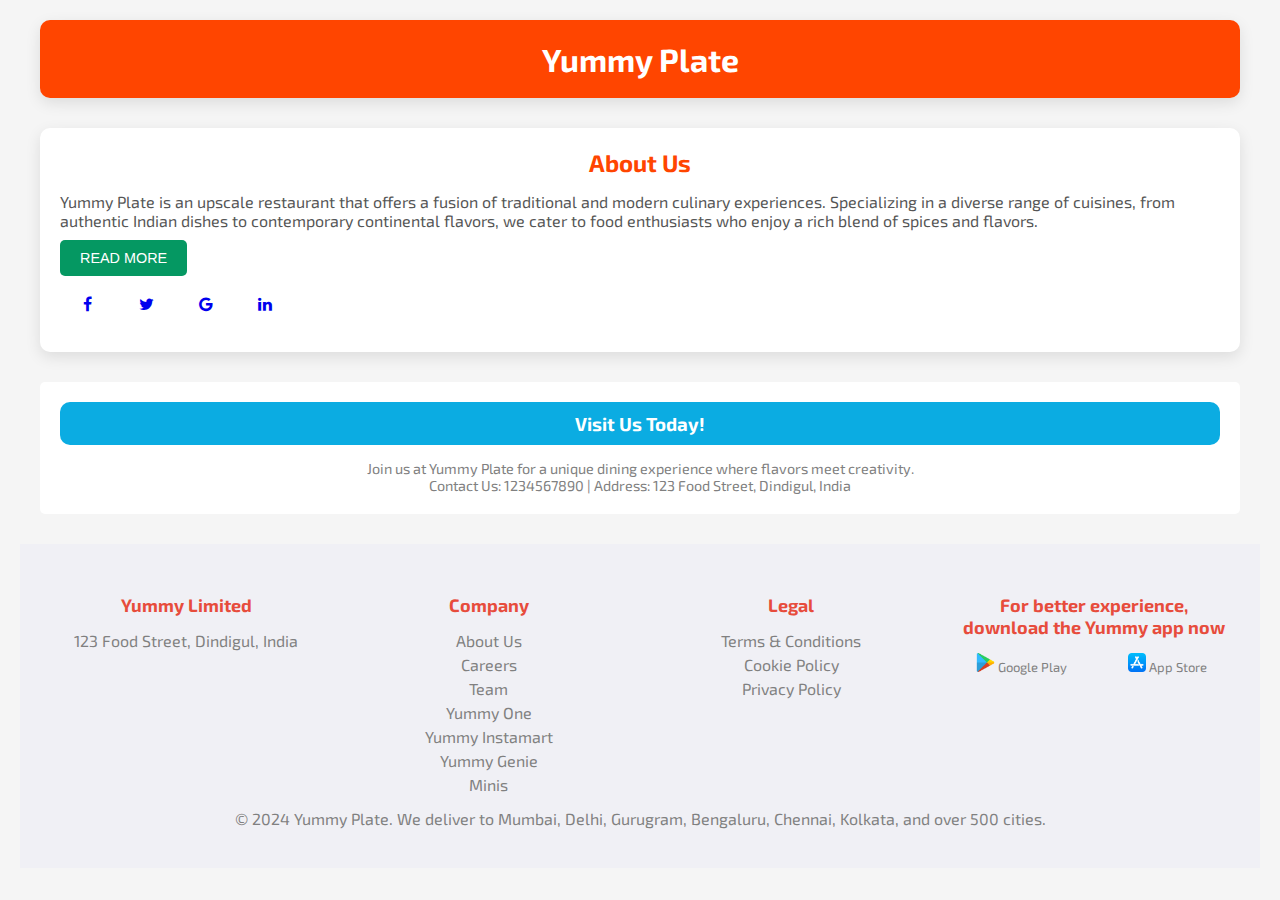
<file: about.html>
<!DOCTYPE html>
<html lang="en">

<head>
    <meta charset="UTF-8">
    <meta name="viewport" content="width=device-width, initial-scale=1.0">
    <title>About | Yummy Plate</title>
    <link rel="stylesheet" href="about.css">
    <link href="https://fonts.googleapis.com/css2?family=Exo+2:wght@100;400;600&display=swap" rel="stylesheet">
    <link rel="stylesheet" href="https://cdnjs.cloudflare.com/ajax/libs/font-awesome/4.7.0/css/font-awesome.min.css">
</head>

<body>
    <header class="header_section">
        <h1> Yummy Plate </h1>
    </header>

    <div class="about_section">
        <h2>About Us</h2>
        <div class="content_section">
            <p id="paragraph">
                Yummy Plate is an upscale restaurant that offers a fusion of traditional and modern culinary
                experiences.
                Specializing in a diverse range of cuisines, from authentic Indian dishes to contemporary continental
                flavors, we cater to food enthusiasts who enjoy a rich blend of spices and flavors.
            </p>
        </div>
        <button id="button"><a href="./about_text.text">Read More</a></button>
        <div id="icons">
            <a href="#" class="fa fa-facebook"></a>
            <a href="#" class="fa fa-twitter"></a>
            <a href="#" class="fa fa-google"></a>
            <a href="#" class="fa fa-linkedin"></a>
        </div>
    </div>


    <footer class="footer_section_1">
        <h3>Visit Us Today!</h3>
        <p>Join us at Yummy Plate for a unique dining experience where flavors meet creativity.</p>
        <p><span>Contact Us: 1234567890 | Address: 123 Food Street, Dindigul, India</span></p>
    </footer>


    <footer class="footer">
        <div class="footer-container">
            <div class="footer-section">
                <h3> Yummy Limited </h3>
                <p> 123 Food Street, Dindigul, India </p>
            </div>

            <div class="footer-section">
                <h3> Company </h3>
                <ul>
                    <li><a href="#">About Us</a></li>
                    <li><a href="#">Careers</a></li>
                    <li><a href="#">Team</a></li>
                    <li><a href="#">Yummy One</a></li>
                    <li><a href="#">Yummy Instamart</a></li>
                    <li><a href="#">Yummy Genie</a></li>
                    <li><a href="#">Minis</a></li>
                </ul>
            </div>

            <div class="footer-section">
                <h3>Legal</h3>
                <ul>
                    <li><a href="#">Terms & Conditions</a></li>
                    <li><a href="#">Cookie Policy</a></li>
                    <li><a href="#">Privacy Policy</a></li>
                </ul>
            </div>


            <!-- Download App Section -->
            <div class="footer-section">
                <h3>For better experience, download the Yummy app now</h3>
                <div class="app-icons">
                    <a href="https://play.google.com/store/games?hl=en&pli=1"><img src="./playstore.png"
                            alt="Google Play Store" id="playstore"> Google Play </a>

                    <a href="https://www.apple.com/in/app-store/"><img src="./app-store.png" alt="App Store"> App Store
                    </a>
                </div>
            </div>
        </div>

        <p class="footer-bottom">© 2024 Yummy Plate. We deliver to Mumbai, Delhi, Gurugram, Bengaluru, Chennai, Kolkata,
            and over 500 cities.</p>
    </footer>
</body>

</html>
</file>
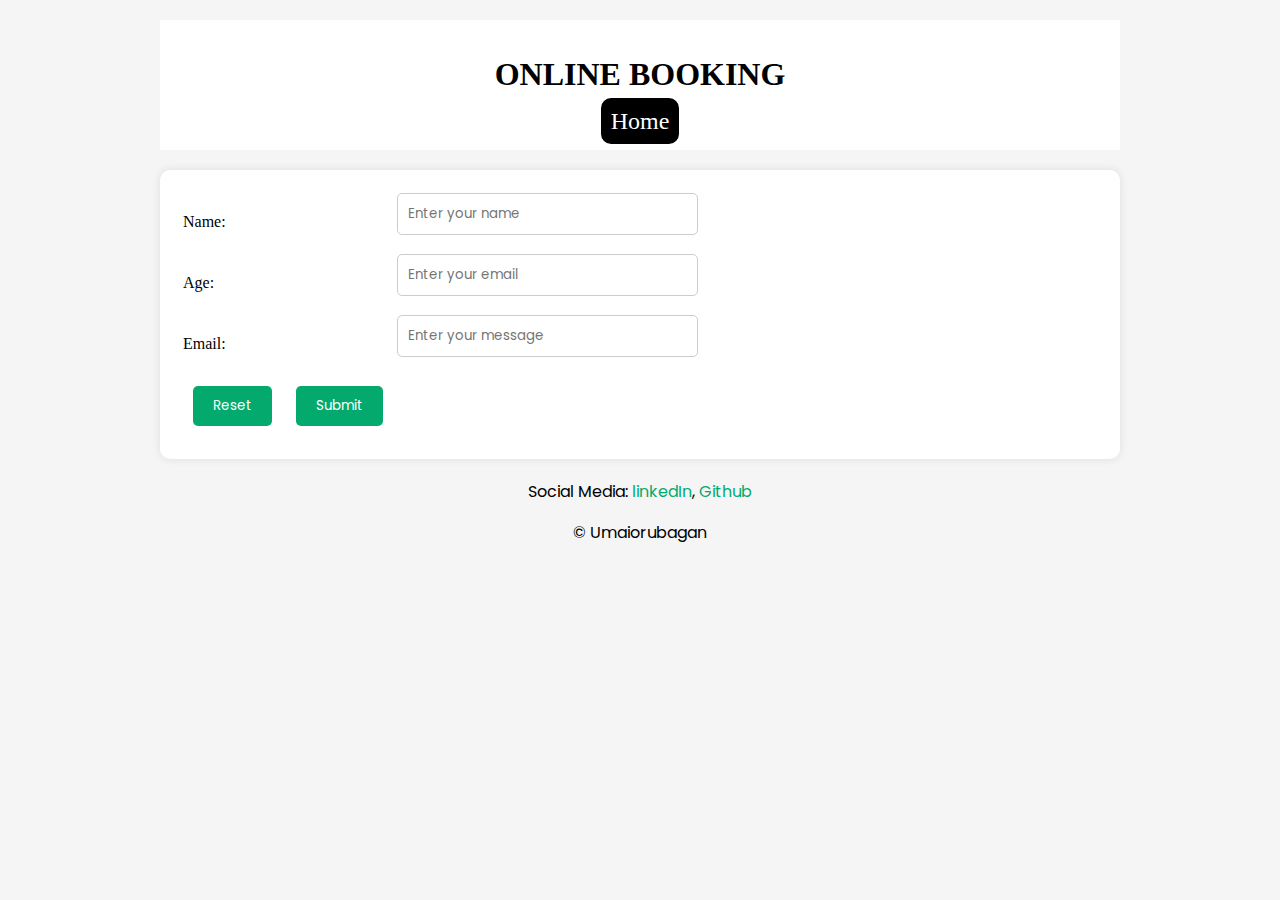
<file: contact form.html>
<!DOCTYPE html>
<html lang="en">

<head>
    <meta charset="UTF-8">
    <meta name="viewport" content="width=device-width, initial-scale=1.0">
    <title> Online Booking </title>
    <link rel="stylesheet" href="contact style.css">
    <link rel="preconnect" href="https://fonts.googleapis.com">
    <link rel="preconnect" href="https://fonts.gstatic.com" crossorigin>
    <link
        href="https://fonts.googleapis.com/css2?family=Libre+Baskerville:ital,wght@0,400;0,700;1,400&family=Poppins:ital,wght@0,100;0,200;0,300;0,400;0,500;0,600;0,700;0,800;0,900;1,100;1,200;1,300;1,400;1,500;1,600;1,700;1,800;1,900&display=swap"
        rel="stylesheet">
</head>

<body>
    <div class="container">

        <div class="section-one">

            <h1 class="section-one__name"> Online Booking </h1>
            <a class="section-one__contact" href="index.html" > Home </a>

        </div>

        <div class="contact-form">

            <form>
                <table>
                    <tr>
                        <td> Name: </td>
                        <td> <input type="text" placeholder="Enter your name" class="contact-form__input"></td>
                    </tr>

                    <tr>
                        <td> Age: </td>
                        <td> <input type="email" placeholder="Enter your email" class="contact-form__input"></td>
                    </tr>

                    <tr>
                        <td> Email: </td>
                        <td>
                            <input placeholder="Enter your message " class="contact-form__input"> </input>
                        </td>
                    </tr>

                    <div class="button-style">
                        <tr>
                            <td>
                                <input type="reset" class="contact-form__reset"> <input type="submit"
                                    class="contact-form__submit">
                            </td>
                        </tr>
                        </tr>
                    </div>
                </table>
            </form>
        </div>



        <div class="section-five">

            <p class="section-five__title"> Social Media:
                <a class="linked_pf" href="https://www.linkedin.com/in/umaiorubagan-v/" target="_blank">linkedIn</a>,
                <a class="github_pf" href="https://github.com/Umaiorubagan08" target="_blank">Github</a>
            </p>
            <p class="section-five__description"> &copy Umaiorubagan</p>
        </div>


    </div>

</body>

</html>
</file>
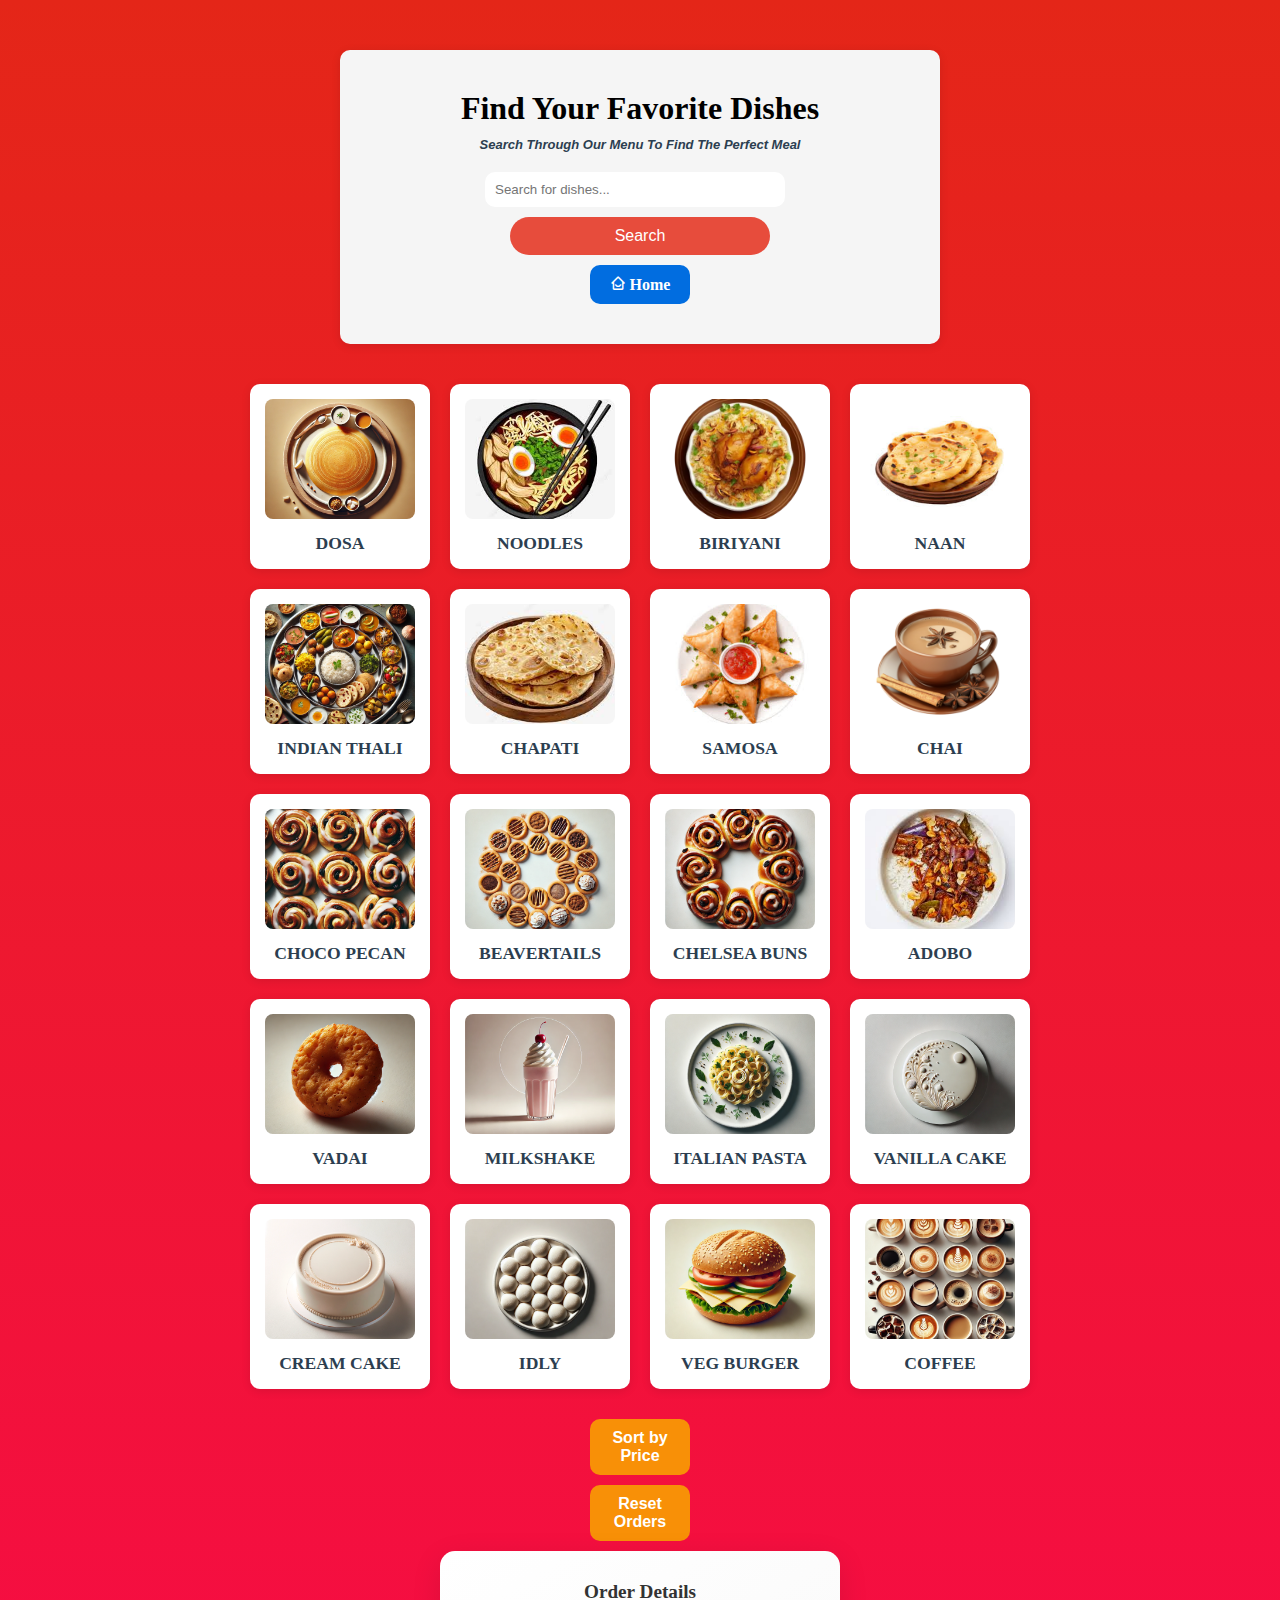
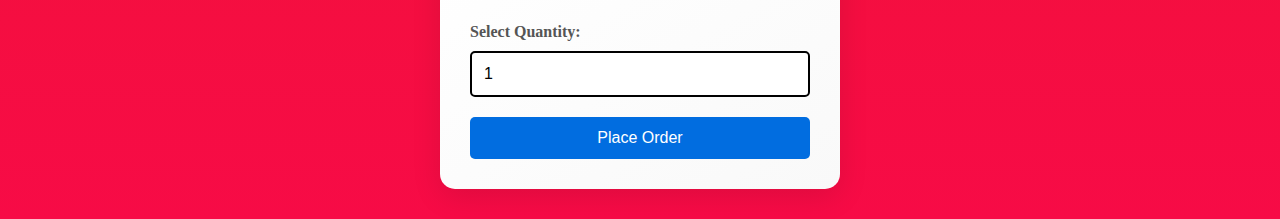
<file: search.html>
<!DOCTYPE html>
<html lang="en">

<head>
    <meta charset="UTF-8">
    <meta name="viewport" content="width=device-width, initial-scale=1.0">
    <title>Search Your Favorite Dishes</title>
    <link rel="stylesheet" href="https://cdnjs.cloudflare.com/ajax/libs/font-awesome/6.0.0/css/all.min.css">
    <link rel="stylesheet" href="search.css">
    <link href='https://unpkg.com/boxicons@2.1.4/css/boxicons.min.css' rel='stylesheet'>

</head>



<body>
    <section class="search_section">
        <h2>Find Your Favorite Dishes</h2>
        <p> Search through our menu to find the perfect meal </p>
        <form class="search_form" id="searchForm">
            <input type="text" id="searchInput" placeholder="Search for dishes..." required>
            <button type="submit" title="Search your favorite dishes">Search</button>
        </form>
        <button type="submit" title="Click to Home interface" id="home_button"> <a href="./index.html"> <i
                    class='bx bx-home-smile'></i> Home </a></button>
    </section>

    <section class="results_section" id="resultsSection"></section>




    <!-- Bottom footer design -->
    <div class="action-buttons" id="action-buttons">
        <button id="sort-button" type="button" title="Sort by price here">Sort by Price</button>
        <button id="reset-button" type="reset" title="Reset your orders">Reset Orders</button>
    </div>

    <div id="order-section" class="order-section">
        <h3>Order Details</h3>
        <form id="order-form">
            <label for="quantity">Select Quantity:</label>
            <input type="number" id="quantity" name="quantity" min="1" value="1" required>
            <button type="submit">Place Order</button>
        </form>
        <p id="order-confirmation">Your order has been placed. Enjoy your meal!</p>
    </div>
    </div>
    </div>

    <!--Js link-->
    <script>
        const dishes = [
            { name: "DOSA", image: "./dosa_ai (1).webp" },
            { name: "NOODLES", image: "./noodles_img.jpeg" },
            { name: "BIRIYANI", image: "./biriyani_img.png" },
            { name: "NAAN", image: "./Naan.jpeg" },
            { name: "INDIAN THALI", image: "./indian thali.webp" },
            { name: "CHAPATI", image: "./chapatti_img.jpeg" },
            { name: "SAMOSA", image: "./samosa.jpeg" },
            { name: "CHAI", image: "./chai.png" },
            { name: "CHOCO PECAN", image: "./choco chips.webp" },
            { name: "BEAVERTAILS", image: "./BeaverTails.webp" },
            { name: "CHELSEA BUNS", image: "./CHELSEA BUN.webp" },
            { name: "ADOBO", image: "./EGGPLANT ADOBO.jpeg" },

            { name: "VADAI", image: "./vadai.webp" },
            { name: "MILKSHAKE", image: "./milkshake.webp" },
            { name: "ITALIAN PASTA", image: "./pasta.webp" },
            { name: "VANILLA CAKE", image: "./cake 1.webp" },

            { name: "CREAM CAKE", image: "./cake 2.webp" },
            { name: "IDLY", image: "./idly.webp" },
            { name: "VEG BURGER", image: "./burger.webp" },
            { name: "COFFEE", image: "./coffee.webp" },

        ];

        // Function to display search results
        const displayResults = (results) => {
            const resultsSection = document.getElementById('resultsSection');
            resultsSection.innerHTML = '';

            if (results.length > 0) {
                results.forEach(dish => {
                    const dishCard = document.createElement('div');
                    dishCard.classList.add('dish_card');
                    dishCard.innerHTML = `
                        <img src="${dish.image}" alt="${dish.name}" class="dish_image">
                        <h3 class="dish_name">${dish.name}</h3>
                    `;
                    resultsSection.appendChild(dishCard);
                });
            } else {
                resultsSection.innerHTML = '<p class="no_results">No dishes found. Try searching for something else!</p>';
            }
        };

        document.getElementById('searchForm').addEventListener('submit', function (event) {
            event.preventDefault();
            const searchTerm = document.getElementById('searchInput').value.toLowerCase();
            const filteredDishes = dishes.filter(dish => dish.name.toLowerCase().includes(searchTerm));
            displayResults(filteredDishes);
        });

        // Display all dishes by default
        displayResults(dishes);
    </script>
</body>

</html>
</file>
<file: about.css>
* {
    margin: 0;
    padding: 0;
    box-sizing: border-box;
}

body {
    background-color: whitesmoke;
    color: #333;
    font-family: 'Exo 2', sans-serif;
    display: flex;
    flex-direction: column;
    align-items: center;
    padding: 20px;
}

/* Header Section */
.header_section {
    background-color: orangered;
    color: white;
    cursor: pointer;
    text-align: center;
    padding: 20px;
    border-radius: 10px;
    margin-bottom: 20px;
    box-shadow: 0 5px 15px rgba(0, 0, 0, 0.1);
    width: 100%;
    max-width: 1200px;
}

.header_section h1 {
    font-size: 2rem;
}

/* About Section */
.about_section, .mission_section, .chef_section, .experience_section, .values_section {
    background-color: white;
    border-radius: 10px;
    padding: 20px;
    margin: 10px;
    box-shadow: 0 5px 15px rgba(0, 0, 0, 0.1);
    max-width: 1200px;
    width: 100%;
}

.about_section h2, .mission_section h2, .chef_section h2, .experience_section h2, .values_section h2 {
    color: orangered;
    text-align: center;
    margin-bottom: 15px;
}

/* Content Section Styling */
.content_section {
    display: flex;
    flex-direction: row;
    align-items: center;
    gap: 20px;
}

#paragraph {
    font-size: 1rem;
    color: #555;
}

#image_one {
    width: 100%;
    max-width: 400px;
    border-radius: 10px;
}

/* Button Styles */
#button {
    display: inline-block;
    color: white;
    background-color: #059862;
    padding: 10px 20px;
    margin-top: 10px;
    border: none;
    border-radius: 5px;
    text-transform: uppercase;
    font-size: 0.9rem;
    cursor: pointer;
    transition: background-color 0.3s ease;
}

#button:hover {
    background-color: #046c4a;
}


.fa {
    margin: 10px;
    padding: 10px;
    border-radius: 10px;
    text-decoration: none;
    width: 35px;
    text-align: center;
}



.fa-facebook i{
    background:#3B5998;
    color:white;
}

.fa-twitter i{
    background: #3B5998;
    color:■white；
}

.fa-google i{
    background: #3B5998;
    color: white;
}

.fa-linkedin i{
    background: #3B5998;
    color: white;
}



#button a {
    text-decoration: none;
    color: white;
}

/* Footer Section */
.footer_section_1 {
    background-color: white;
    color: gray;
    text-align: center;
    padding: 20px;
    border-radius: 5px;
    margin-top: 20px;
    max-width: 1200px;
    width: 100%;
}

.footer_section_1 h3 {
    color: #fff;
    width: 100%;
    text-align: center;
    align-items: center;
    justify-content: center;
    background-color:  rgb(11, 172, 226);
    padding: 10px;
    border-radius: 10px;
    margin-bottom: 15px;
    cursor: pointer;
}

.footer_section_1 p {
    font-size: 0.9rem;
}

/* Responsive Design */
@media (max-width: 768px) {
    .content_section {
        flex-direction: column;
        text-align: center;
    }

    .header_section h1 {
        font-size: 1.5rem;
    }

    .footer_section_1 h3 {
        font-size: 1.2rem;
    }
}






/* Footer Styles */
.footer {
    background-color: #f0f0f5;
    color: gray;
    padding: 40px 20px;
    text-align: center;
    margin-top: 30px;
}

.footer-container {
    display: flex;
    flex-wrap: wrap;
    justify-content: space-around;
    gap: 10px;
    width: 100%;
    margin: 0 auto;
}

.footer-section {
    flex: 1 1 200px;
    margin: 10px;
}

.footer-section h3 {
    font-size: 18px;
    margin-bottom: 15px;
    color: #e74c3c;
    font-size: large;
}

.footer-section ul {
    list-style: none;
    padding: 0;
}

.footer-section ul li {
    margin: 5px 0;
}

.footer-section ul li a {
    color: gray;
    text-decoration: none;
    transition: color 0.3s;
}

.footer-section ul li a:hover {
    color: #e74c3c;
}

.footer-section p {
    margin: 5px 0;
    color: gray;
}







/* App Download Section */
.app-icons {
    display: flex;
    justify-content: center;
    gap: 20px;
    margin-top: 10px;
}

.app-icons img {
    width: 15%;
    height: auto;
    transition: transform 0.3s ease;
}

.app-icons a {
    text-decoration: none;
    color:gray;
    font-size: small;
    align-items: center;
    justify-content: center;
    text-align: center;


}

.app-icons img:hover {
    transform: scale(1.1);
}


@media (max-width: 768px) {
    .footer-container {
        flex-direction: column;
        align-items: center;
    }

    .footer-section {
        flex: 1 1 100%;
        text-align: left;
        padding: 10px 20px;
    }

    .footer-section h3 {
        font-size: 16px;
    }
}

@media (max-width: 480px) {
    .footer {
        padding: 20px 10px;
    }

    .footer-section {
        text-align: center;
    }

    .footer-section h3 {
        font-size: 14px;
    }

    .social-icons a {
        font-size: 20px;
    }
}
</file>
<file: contact style.css>
body {
    background-color: whitesmoke;
    background-size: cover;
    background-position: center;
    background-repeat: no-repeat;
    padding: 0;
    margin: 0;
    min-height: 100vh;
    animation: fadeIn 2s ease-in-out;
}

.section-one__contact {
    color: white;
    background-color: black;
    padding: 10px;
    border-radius: 10px;
    text-align: right;
    text-decoration: solid;
    font-size: x-large;
    font-family: Georgia, 'Times New Roman', Times, serif;
    animation: fadeIn 2s ease-in-out;
}

.container {
    width: 90%;
    max-width: 960px;
    margin: 0 auto;
    padding: 20px;
}

.section-one {
    background-color: #fff;
    padding: 15px;
    text-align: center;
    font-style: normal;
    color: black;
    animation: fadeIn 2s ease-in-out;
}

.section-one__name {
    text-transform: uppercase;
    font-family: Georgia, 'Times New Roman', Times, serif;
    margin-bottom: 15px;
}

.contact-form {
    background-color: white;
    padding: 20px;
    border-radius: 10px;
    box-shadow: 0px 0px 10px rgba(0, 0, 0, 0.1);
    margin-top: 20px;
    animation: fadeIn 2s ease-in-out;
}

.contact-form__input {
    width: 100%;
    padding: 10px;
    margin-bottom: 15px;
    border: 1px solid #ccc;
    border-radius: 5px;
    font-family: 'Poppins', sans-serif;
    transition: border-color 0.3s, box-shadow 0.3s;
}

.contact-form__input:focus {
    border-color: #04AA6D;
    box-shadow: 0 0 5px rgba(4, 170, 109, 0.5);
}

.button-style {
    text-align: center;
}

.contact-form__reset,
.contact-form__submit {
    padding: 10px 20px;
    margin: 10px;
    border: none;
    border-radius: 5px;
    background-color: #04AA6D;
    color: white;
    cursor: pointer;
    font-family: 'Poppins', sans-serif;
    transition: background-color 0.3s;
}

.contact-form__reset:hover,
.contact-form__submit:hover {
    background-color: #027a50;
}

.section-five {
    text-align: center;
    margin-top: 20px;
}

.section-five__title,
.section-five__description {
    color: black;
    font-family: 'Poppins', sans-serif;
}

.linked_pf,
.github_pf {
    color: #04AA6D;
    text-decoration: none;
    transition: color 0.3s;
}

.linked_pf:hover,
.github_pf:hover {
    color: #027a50;
}

/* Fade-in animation */
@keyframes fadeIn {
    from {
        opacity: 0;
    }
    to {
        opacity: 1;
    }
}

/* Media Queries for responsiveness */
@media (max-width: 768px) {
    .container {
        padding: 10px;
    }

    .section-one__name {
        font-size: 1.5rem;
    }

    .section-one__contact {
        font-size: large;
        padding: 5px;
    }

    .contact-form {
        padding: 10px;
    }
}

@media (max-width: 480px) {
    .section-one__name {
        font-size: 1.2rem;
    }

    .section-one__contact {
        font-size: medium;
        padding: 5px;
    }

    .contact-form {
        padding: 5px;
    }

    .contact-form__input {
        padding: 5px;
        margin-bottom: 10px;
    }

    .contact-form__reset,
    .contact-form__submit {
        padding: 5px 10px;
        margin: 5px;
    }
}
</file>
<file: search.css>
*{
    margin: 0;
    padding: 0;
    box-sizing: border-box;
}


body {
    margin: 10px;
    padding: 20px;
    background: linear-gradient(rgb(228, 38, 24), #f70b46);
    display: flex;
    justify-content: center;
    align-items: center;
    flex-direction: column;
    min-height: 100vh;
}

.search_section {
    padding: 40px;
    background-color: whitesmoke;
    color: black;
    border-radius: 10px;
    box-shadow: 0 2px 10px rgba(0, 0, 0, 0.1);
    margin: 20px;
    max-width: 600px;
    width: 90%;
    text-align: center;
}


.search_section h2{
    text-transform: capitalize;
    font-size: xx-large;

}
.search_section p{
    color: #2c3e50;
    text-transform: capitalize;
    font-style: italic;
    margin-top: 10px;
    margin-bottom: 10px;
    font-family: "Exo 2", sans-serif;
    font-weight: 600;
    font-size: small;
}



.search_form input {
    justify-content: center;
    align-items: center;
    margin-top: 10px;
    margin-bottom: 10px;
    padding: 10px;
    width: 70%;
    max-width: 300px;
    border: none;
    border-radius: 10px;
    margin-right: 10px;
}


.search_form input:focus{
    color: black;
    font-family: "Exo 2", sans-serif;
}

.search_form button {

    padding: 10px 20px;
    background-color: #e74c3c;
    font-family: "Exo 2", sans-serif;
    width: 50%;
    color: white;
    border: none;
    border-radius: 20px;
    cursor: pointer;
    transition: background-color 0.3s ease;
}

.search_form button:hover {
    background-color: green;
    color: white;
}


#home_button{
    display: inline;
    flex-wrap: nowrap;
    align-items: center;
    justify-content: center;
    text-align: center;
    width: 100px;
    padding: 10px;
    margin-top: 10px;
    border-radius: 10px;
    font-weight: 600;
    font-family: Cambria, Cochin, Georgia, Times, 'Times New Roman', serif;
    gap: 10px;
   
}

#home_button a{
    text-decoration: none;
    color: white;
}

/* Search Results Section */
.results_section {
    max-width: 800px;
    width: 90%;
    margin: 20px auto;
    display: flex;
    flex-wrap: wrap;
    gap: 20px;
    justify-content: center;
}

.dish_card {
    background-color: #fff;
    border-radius: 10px;
    box-shadow: 0 2px 10px rgba(0, 0, 0, 0.1);
    padding: 15px;
    text-align: center;
    width: 180px;
    transition: transform 0.3s ease, box-shadow 0.3s ease;
}

.dish_card:hover {
    transform: scale(1.05);
    box-shadow: 0 4px 15px rgba(0, 0, 0, 0.2);
}

.dish_image {
    width: 100%;
    height: 120px;
    object-fit: cover;
    border-radius: 8px;
}

.dish_name {
    margin: 10px 0 0 0;
    font-size: 1.1rem;
    color: #2c3e50;
}

.no_results {
    color: #e74c3c;
    font-size: 1.2rem;
    margin-top: 20px;
}




/*Bottom style*/
#order-section h3{
    font-family: Cambria, Cochin, Georgia, Times, 'Times New Roman', seri;
    align-items: flex-start;
    text-decoration: none;
    font-size: larger;
}



.action-buttons button {
    display: flex;
    flex-wrap: wrap;
    flex-direction: column;
    margin-top: 10px;
    padding: 10px;
    width: 100px;
    justify-content: center;
    align-items: center;
    border: none;
    color: white;
    cursor: pointer;
    font-weight: bold;
}


#sort-button,
#reset-button {

    padding: 10px;
    margin-top: 10px;
    margin-bottom: 10px;
    border: none;
    max-width: 100%;
    justify-content: space-between;
    align-items: center;
    border-radius: 10px;
    cursor: pointer;
    background-color: #f89007;
    color: white;
    font-size: 1em;
}



#sort-button:hover,
#reset-button:hover{
    background-color: #039a5b;
}

@media (max-width: 600px){
    #action-buttons button{
        max-width: 100%;
        align-items: center;
        justify-content: center;
        color: white;
        border-radius: 5px;
        font-weight: bold;
        font-size: small;
        padding: 10px;
        font-size: small;
        border-radius: 20px;
    }
}



/* order details section design*/

.order-section {
    background: linear-gradient(to bottom right, #ffffff, #f9f9f9); 
    border-radius: 15px;
    box-shadow: 0 8px 30px rgba(0, 0, 0, 0.1);
    padding: 30px;
    max-width: 400px;
    margin: auto;
    transition: transform 0.3s, box-shadow 0.3s; 
}

.order-section:hover {
    transform: translateY(-5px); 
    box-shadow: 0 12px 40px rgba(0, 0, 0, 0.2); 
}

h3 {
    color: #333;
    text-align: center;
    margin-bottom: 20px;
    font-size: 24px; 
    font-weight: 600; 
}

label {
    font-weight: bold;
    display: block;
    margin-bottom: 10px;
    color: #555;
    font-size: 16px; 
}

input[type="number"] {
    width: 100%;
    padding: 12px;
    margin-bottom: 20px;
    border: 2px solid #000000; 
    border-radius: 5px;
    font-size: 16px;
    box-sizing: border-box; 
    transition: border-color 0.3s; 
}

input[type="number"]:focus {
    border-color: #004794; 
    outline: none; 
}

button {
    background-color: #016de0; 
    color: white;
    padding: 12px;
    border: none;
    border-radius: 5px;
    cursor: pointer;
    width: 100%;
    font-size: 16px;
    transition: background-color 0.3s, transform 0.3s; 
}

button:hover {
    background-color: #0056b3; 
    transform: translateY(-2px); 
}

#order-confirmation {
    text-align: center;
    color: #28a745; 
    font-weight: bold;
    margin-top: 20px;
    display: none;
}

@media (max-width: 600px) {
    .order-section {
        padding: 20px;
    }

    button {
        font-size: 14px;
    }

    input[type="number"] {
        font-size: 14px;
    }
}

.hidden {
    display: none;
}




@media (max-width: 768px) {
    .navbar {
        flex-direction: column;
        align-items: center;
    }

    .search_form input {
        width: 100%;
    }

    .search-results {
        flex-direction: column;
    }

    .search-item {
        width: 100%;
    }
}
</file>
